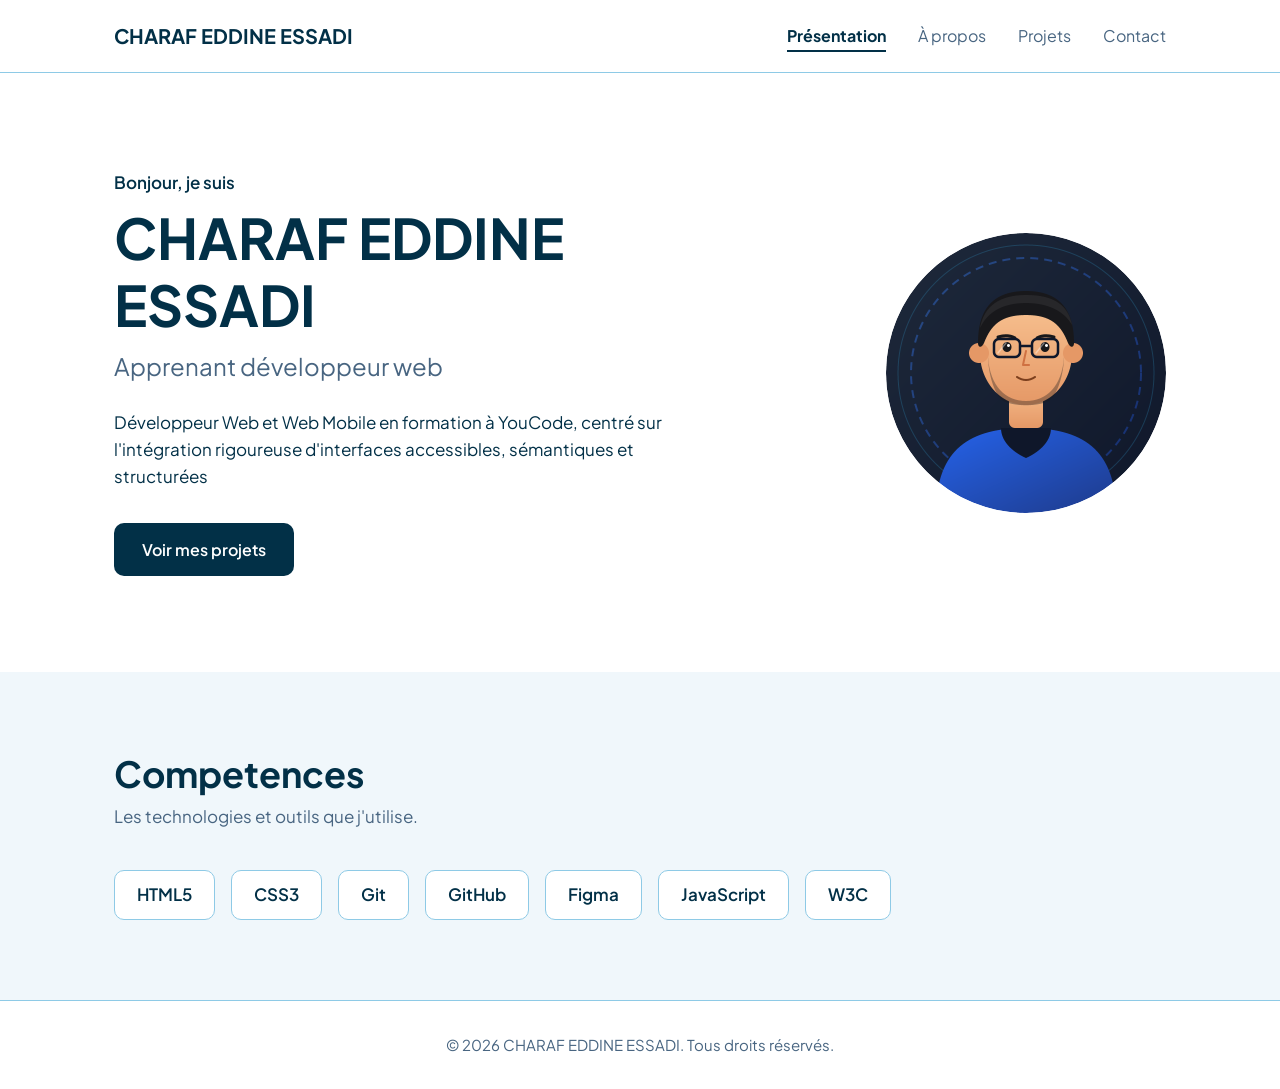
<file: index.html>
<!doctype html>
<html lang="fr">
  <head>
    <meta charset="UTF-8" />
    <meta name="viewport" content="width=device-width, initial-scale=1.0" />
    <meta name="description" content="Portfolio de CHARAF EDDINE ESSADI, apprenant développeur web." />
    <title>CHARAF EDDINE ESSADI — Portfolio</title>

    <!-- Police Inter (Google Fonts) -->
    <link rel="preconnect" href="https://fonts.googleapis.com" />
    <link rel="preconnect" href="https://fonts.gstatic.com" crossorigin />
    <link href="https://fonts.googleapis.com/css2?family=Plus+Jakarta+Sans:wght@400;600;700&display=swap" rel="stylesheet" />

    <link rel="stylesheet" href="css/style.css" />
  </head>

  <body>
    <!-- ========== EN-TÊTE ========== -->
    <header class="en-tete">
      <div class="conteneur en-tete__contenu">
        <a class="logo" href="#presentation">CHARAF EDDINE ESSADI</a>
        <nav aria-label="Navigation principale">
          <ul class="menu">
            <li><a class="actif" href="index.html">Présentation</a></li>
            <li><a href="a-propos.html">À propos</a></li>
            <li><a href="Projets.html">Projets</a></li>
            <li><a href="Contact.html">Contact</a></li>
          </ul>
        </nav>
      </div>
    </header>

    <main>
      <!-- ========== PRÉSENTATION ========== -->
      <section id="presentation" class="presentation">
        <div class="conteneur presentation__contenu">
          <div class="presentation__texte">
            <p class="surtitre">Bonjour, je suis</p>
            <h1>CHARAF EDDINE ESSADI</h1>
            <p class="metier">Apprenant développeur web</p>
            <p>Développeur Web et Web Mobile en formation à YouCode, centré sur l'intégration rigoureuse d'interfaces accessibles, sémantiques et structurées</p>
            <a class="bouton" href="Projets.html">Voir mes projets</a>
          </div>
          <img class="presentation__photo" src="images/avatar.png" alt="Portrait de CHARAF EDDINE ESSADI" width="280" height="280" />
        </div>
      </section>

      <!-- ========== Competences ========== -->
      <section id="competences" class="section section--claire">
        <div class="conteneur">
          <h2>Competences</h2>
          <p class="section__intro">Les technologies et outils que j'utilise.</p>
          <ul class="competences">
            <li>HTML5</li>
            <li>CSS3</li>
            <li>Git</li>
            <li>GitHub</li>
            <li>Figma</li>
            <li>JavaScript</li>
            <li>W3C</li>
          </ul>
        </div>
      </section>
    </main>

    <!-- ========== PIED DE PAGE ========== -->
    <footer class="pied">
      <div class="conteneur">
        <p>© 2026 CHARAF EDDINE ESSADI. Tous droits réservés.</p>
      </div>
    </footer>
  </body>
</html>
</file>
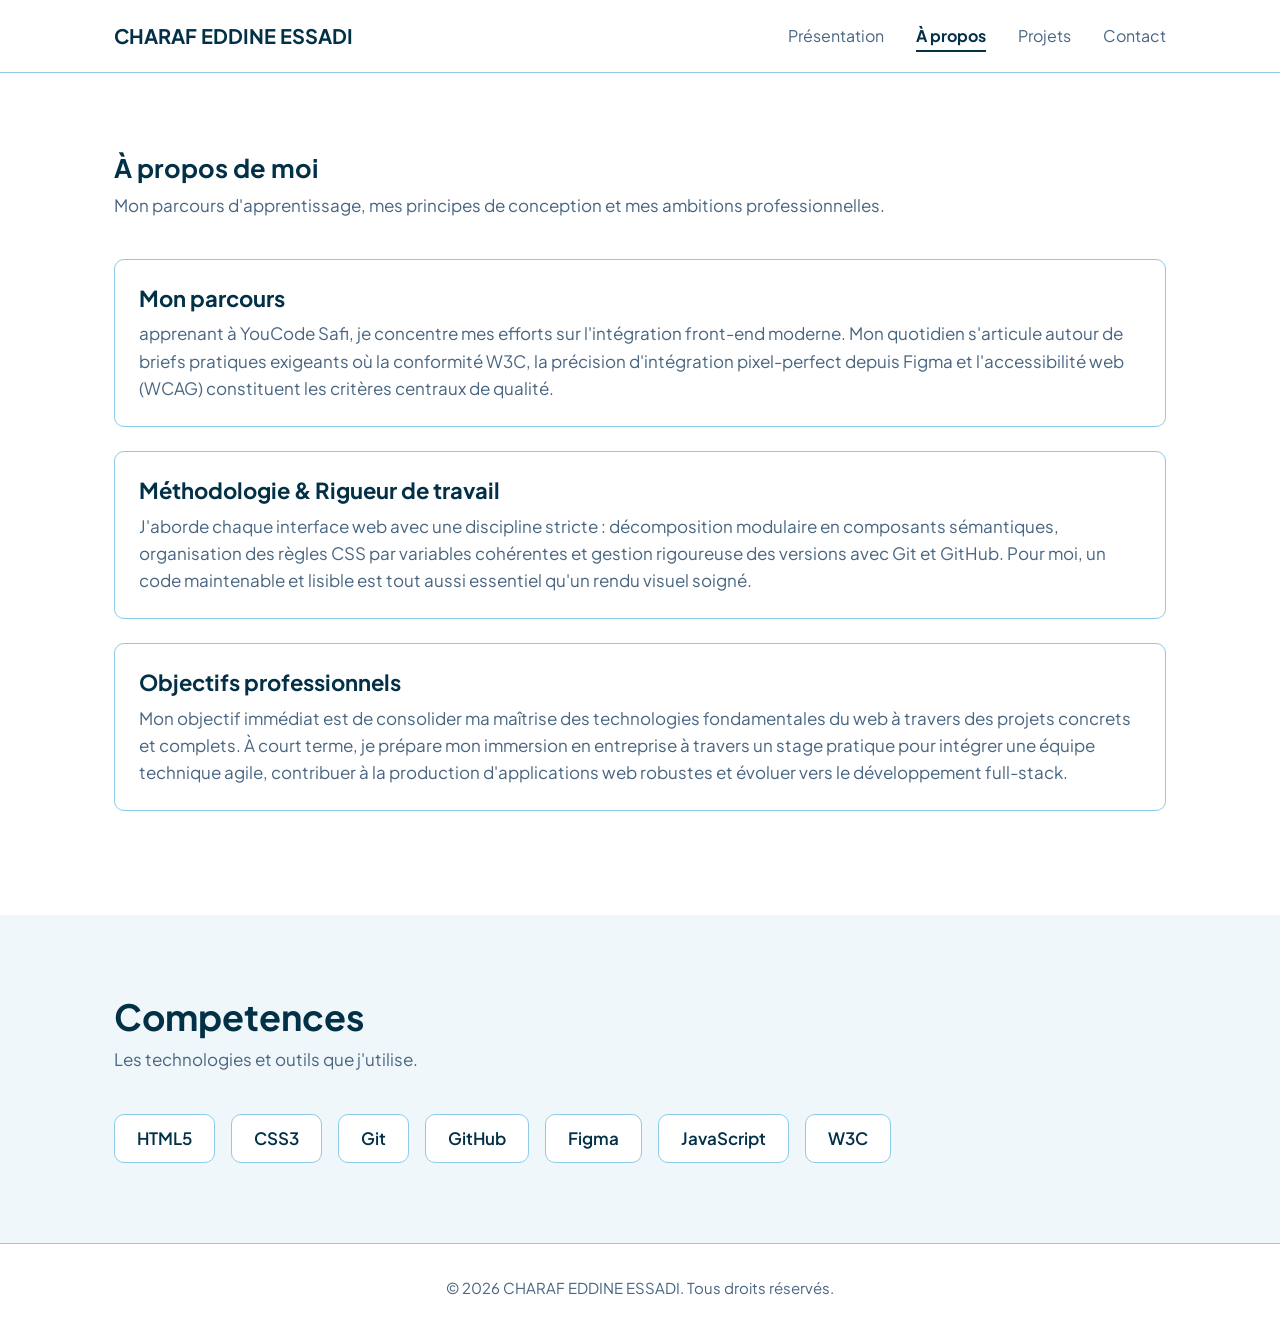
<file: a-propos.html>
<!doctype html>
<html lang="fr">
  <head>
    <meta charset="UTF-8" />
    <meta name="viewport" content="width=device-width, initial-scale=1.0" />
    <meta name="description" content="À propos de CHARAF EDDINE ESSADI — Parcours, compétences techniques, méthodologie et objectifs professionnels." />
    <title>À propos — CHARAF EDDINE ESSADI</title>

    <!-- Police (Google Fonts) -->
    <link rel="preconnect" href="https://fonts.googleapis.com" />
    <link rel="preconnect" href="https://fonts.gstatic.com" crossorigin />
    <link href="https://fonts.googleapis.com/css2?family=Plus+Jakarta+Sans:wght@400;600;700&display=swap" rel="stylesheet" />

    <link rel="stylesheet" href="css/style.css" />
  </head>

  <body>
    <!-- ========== EN-TÊTE ========== -->
    <header class="en-tete">
      <div class="conteneur en-tete__contenu">
        <a class="logo" href="index.html">CHARAF EDDINE ESSADI</a>
        <nav aria-label="Navigation principale">
          <ul class="menu">
            <li><a href="index.html">Présentation</a></li>
            <li><a class="actif" href="a-propos.html">À propos</a></li>
            <li><a href="Projets.html">Projets</a></li>
            <li><a href="Contact.html">Contact</a></li>
          </ul>
        </nav>
      </div>
    </header>

    <!-- ========== CONTENU PRINCIPAL ========== -->
    <main>
      <!-- ========== PARCOURS & DÉMARCHE ========== -->
      <section class="section">
        <div class="conteneur">
          <h1>À propos de moi</h1>
          <p class="section__intro">Mon parcours d'apprentissage, mes principes de conception et mes ambitions professionnelles.</p>

          <article class="projet">
            <div class="projet__texte">
              <h2>Mon parcours</h2>
              <p>
                apprenant à YouCode Safi, je concentre mes efforts sur l'intégration front-end moderne. Mon quotidien s'articule autour de briefs pratiques exigeants où la conformité W3C, la précision d'intégration pixel-perfect depuis Figma et
                l'accessibilité web (WCAG) constituent les critères centraux de qualité.
              </p>
            </div>
          </article>

          <article class="projet">
            <div class="projet__texte">
              <h2>Méthodologie &amp; Rigueur de travail</h2>
              <p>
                J'aborde chaque interface web avec une discipline stricte : décomposition modulaire en composants sémantiques, organisation des règles CSS par variables cohérentes et gestion rigoureuse des versions avec Git et GitHub. Pour moi, un
                code maintenable et lisible est tout aussi essentiel qu'un rendu visuel soigné.
              </p>
            </div>
          </article>

          <article class="projet">
            <div class="projet__texte">
              <h2>Objectifs professionnels</h2>
              <p>
                Mon objectif immédiat est de consolider ma maîtrise des technologies fondamentales du web à travers des projets concrets et complets. À court terme, je prépare mon immersion en entreprise à travers un stage pratique pour intégrer une
                équipe technique agile, contribuer à la production d'applications web robustes et évoluer vers le développement full-stack.
              </p>
            </div>
          </article>
        </div>
      </section>

      <!-- ========== COMPÉTENCES TECHNIQUES ========== -->
      <!-- ========== Competences ========== -->
      <section id="competences" class="section section--claire">
        <div class="conteneur">
          <h2>Competences</h2>
          <p class="section__intro">Les technologies et outils que j'utilise.</p>
          <ul class="competences">
            <li>HTML5</li>
            <li>CSS3</li>
            <li>Git</li>
            <li>GitHub</li>
            <li>Figma</li>
            <li>JavaScript</li>
            <li>W3C</li>
          </ul>
        </div>
      </section>
    </main>

    <!-- ========== PIED DE PAGE ========== -->
    <footer class="pied">
      <div class="conteneur">
        <p>© 2026 CHARAF EDDINE ESSADI. Tous droits réservés.</p>
      </div>
    </footer>
  </body>
</html>
</file>
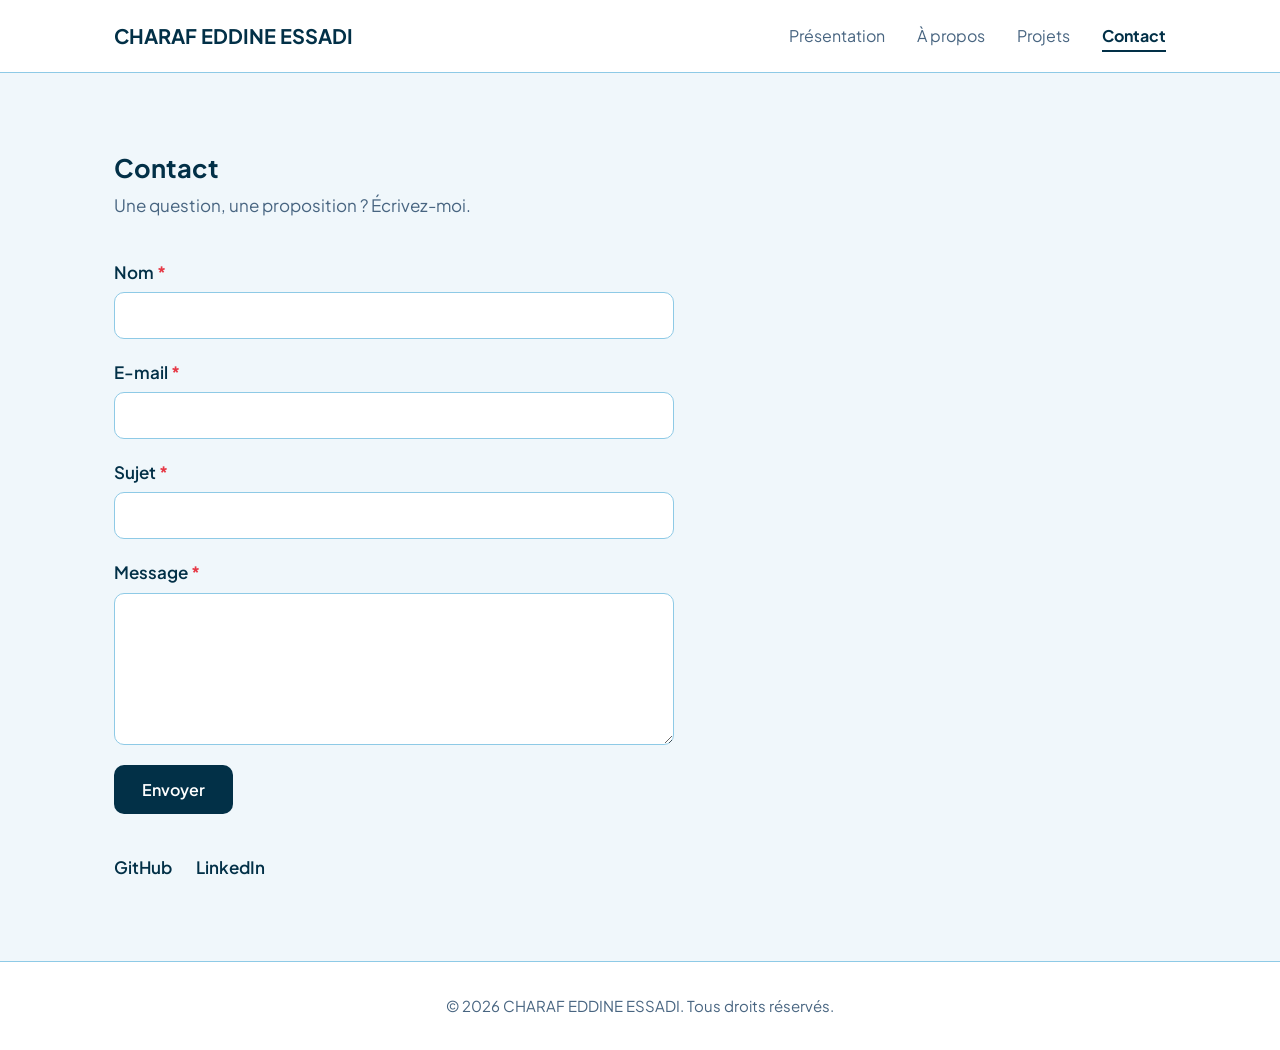
<file: Contact.html>
<!doctype html>
<html lang="fr">
  <head>
    <meta charset="UTF-8" />
    <meta name="viewport" content="width=device-width, initial-scale=1.0" />
    <meta name="description" content="Portfolio de CHARAF EDDINE ESSADI, apprenant développeur web." />
    <title>CHARAF EDDINE ESSADI — Portfolio</title>

    <!-- Police Inter (Google Fonts) -->
    <link rel="preconnect" href="https://fonts.googleapis.com" />
    <link rel="preconnect" href="https://fonts.gstatic.com" crossorigin />
    <link href="https://fonts.googleapis.com/css2?family=Plus+Jakarta+Sans:wght@400;600;700&display=swap" rel="stylesheet" />

    <link rel="stylesheet" href="css/style.css" />
  </head>

  <body>
    <!-- ========== EN-TÊTE ========== -->
    <header class="en-tete">
      <div class="conteneur en-tete__contenu">
        <a class="logo" href="index.html">CHARAF EDDINE ESSADI</a>
        <nav aria-label="Navigation principale">
          <ul class="menu">
            <li><a href="index.html">Présentation</a></li>
            <li><a href="a-propos.html">À propos</a></li>
            <li><a href="Projets.html">Projets</a></li>
            <li><a class="actif" href="Contact.html">Contact</a></li>
          </ul>
        </nav>
      </div>
    </header>

    <!-- ========== CONTACT ========== -->
    <section id="contact" class="section section--claire">
      <div class="conteneur">
        <h1>Contact</h1>
        <p class="section__intro">Une question, une proposition ? Écrivez-moi.</p>

        <form class="formulaire" action="#" method="post">
          <label for="nom">Nom</label>
          <input id="nom" name="nom" type="text" required />

          <label for="email">E-mail</label>
          <input id="email" name="email" type="email" required />

          <label for="sujet">Sujet</label>
          <input id="sujet" name="sujet" type="text" required />

          <label for="message">Message</label>
          <textarea id="message" name="message" rows="6" required></textarea>

          <button class="bouton" type="submit">Envoyer</button>
        </form>

        <ul class="reseaux">
          <li><a class="lien" href="https://github.com/essaadicharaf/">GitHub</a></li>
          <li><a class="lien" href="https://www.linkedin.com/in/essaadicharafeddine/">LinkedIn</a></li>
        </ul>
      </div>
    </section>

    <!-- ========== PIED DE PAGE ========== -->
    <footer class="pied">
      <div class="conteneur">
        <p>© 2026 CHARAF EDDINE ESSADI. Tous droits réservés.</p>
      </div>
    </footer>
  </body>
</html>
</file>
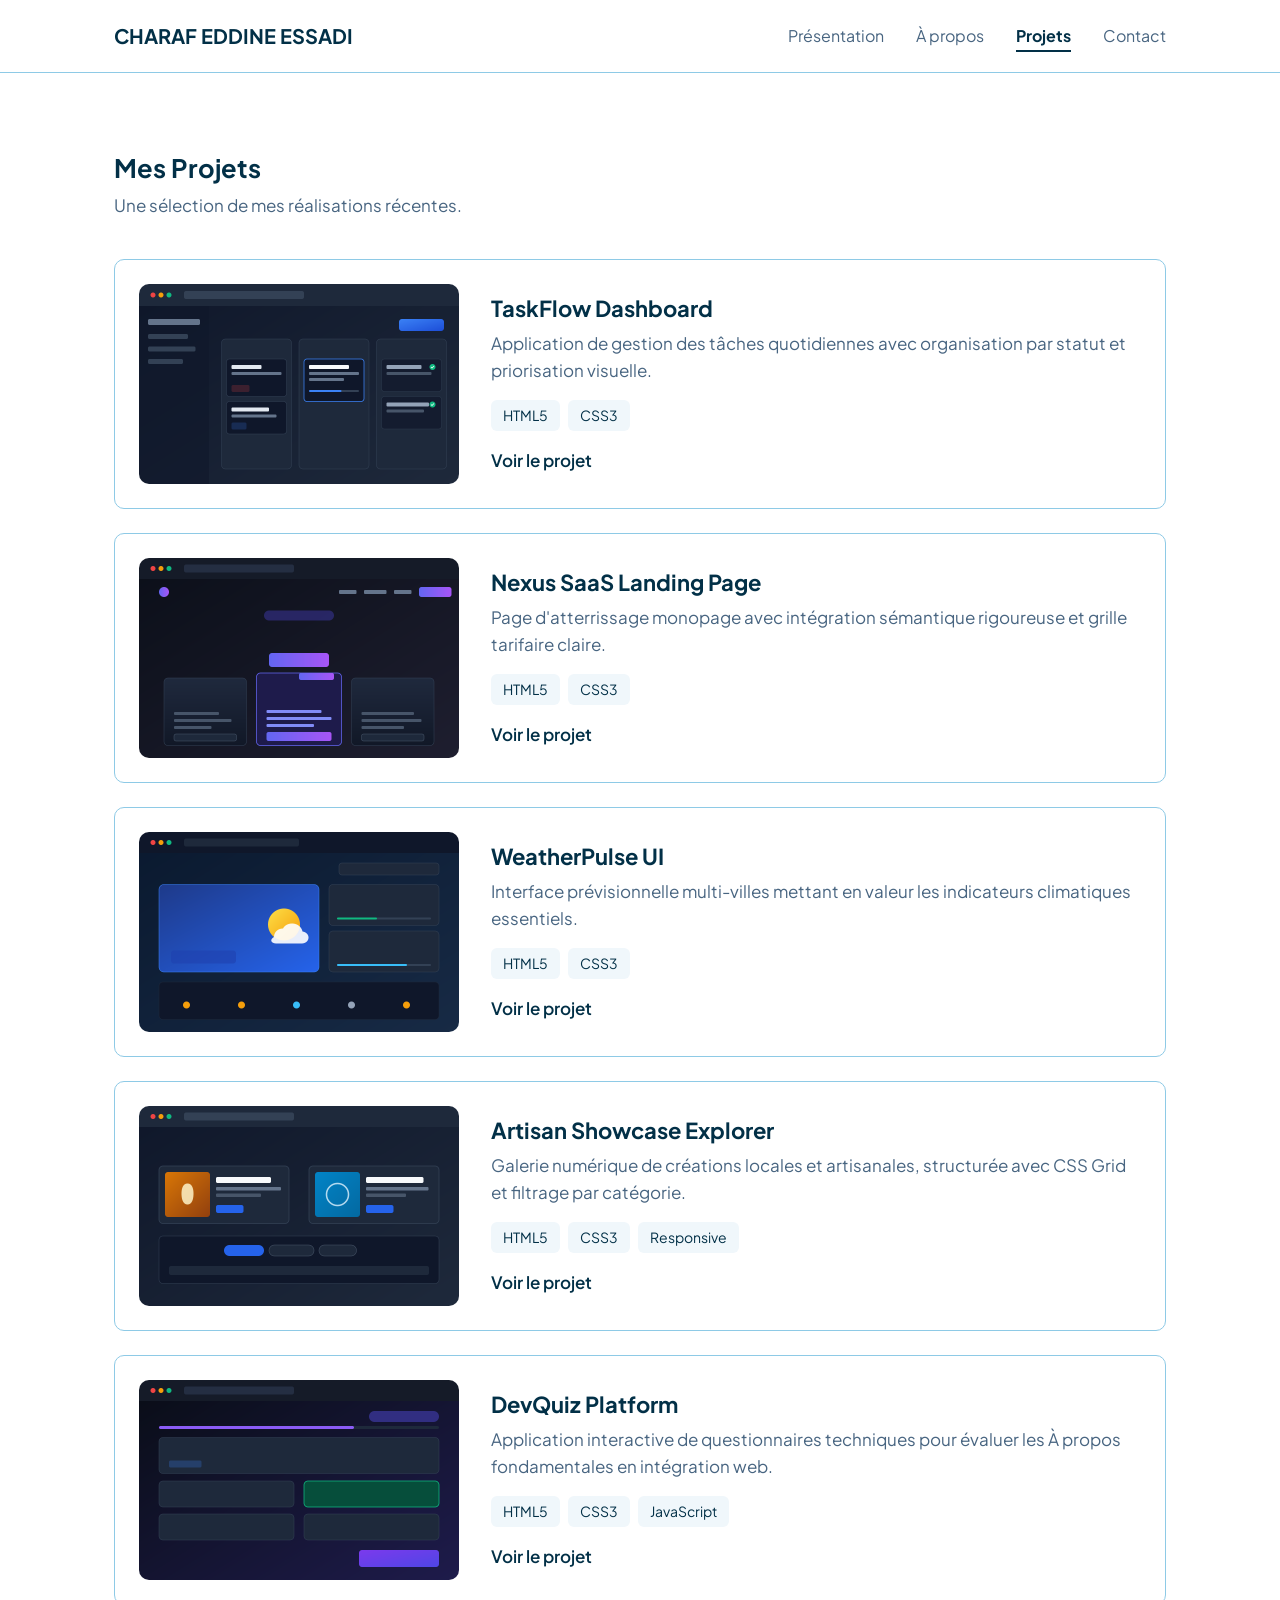
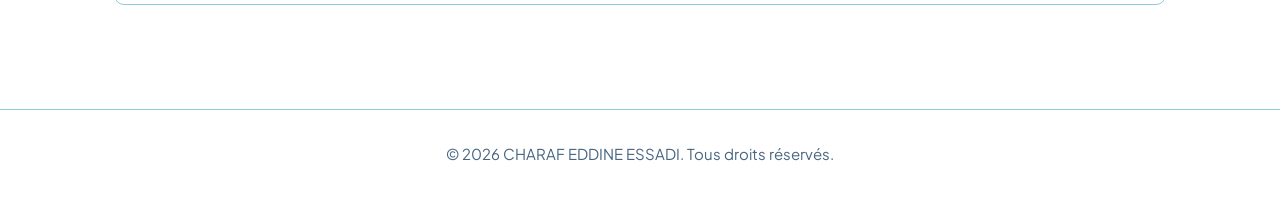
<file: Projets.html>
<!doctype html>
<html lang="fr">
  <head>
    <meta charset="UTF-8" />
    <meta name="viewport" content="width=device-width, initial-scale=1.0" />
    <meta name="description" content="Projets réalisés par CHARAF EDDINE ESSADI, développeur web." />
    <title>CHARAF EDDINE ESSADI — Projets</title>

    <!-- Police Inter (Google Fonts) -->
    <link rel="preconnect" href="https://fonts.googleapis.com" />
    <link rel="preconnect" href="https://fonts.gstatic.com" crossorigin />
    <link href="https://fonts.googleapis.com/css2?family=Plus+Jakarta+Sans:wght@400;600;700&display=swap" rel="stylesheet" />

    <link rel="stylesheet" href="css/style.css" />
  </head>

  <body>
    <!-- ========== EN-TÊTE ========== -->
    <header class="en-tete">
      <div class="conteneur en-tete__contenu">
        <a class="logo" href="index.html">CHARAF EDDINE ESSADI</a>
        <nav aria-label="Navigation principale">
          <ul class="menu">
            <li><a href="index.html">Présentation</a></li>
            <li><a href="a-propos.html">À propos</a></li>
            <li><a class="actif" href="projets.html">Projets</a></li>
            <li><a href="contact.html">Contact</a></li>
          </ul>
        </nav>
      </div>
    </header>

    <!-- ========== CONTENU PRINCIPAL ========== -->
    <main>
      <section id="projets" class="section">
        <div class="conteneur">
          <h1>Mes Projets</h1>
          <p class="section__intro">Une sélection de mes réalisations récentes.</p>

          <div class="projets">
            <article class="projet">
              <img class="projet__image" src="images/project-taskflow.png" alt="Interface du tableau de bord TaskFlow Dashboard" width="320" height="200" />
              <div class="projet__texte">
                <h2>TaskFlow Dashboard</h2>
                <p>Application de gestion des tâches quotidiennes avec organisation par statut et priorisation visuelle.</p>
                <ul class="technologies">
                  <li>HTML5</li>
                  <li>CSS3</li>
                </ul>
                <a class="lien" href="#">Voir le projet</a>
              </div>
            </article>

            <article class="projet">
              <img class="projet__image" src="images/project-saas.png" alt="Page d'accueil de la solution Nexus SaaS" width="320" height="200" />
              <div class="projet__texte">
                <h2>Nexus SaaS Landing Page</h2>
                <p>Page d'atterrissage monopage avec intégration sémantique rigoureuse et grille tarifaire claire.</p>
                <ul class="technologies">
                  <li>HTML5</li>
                  <li>CSS3</li>
                </ul>
                <a class="lien" href="#">Voir le projet</a>
              </div>
            </article>

            <article class="projet">
              <img class="projet__image" src="images/project-weather.png" alt="Interface de prévisions météo WeatherPulse UI" width="320" height="200" />
              <div class="projet__texte">
                <h2>WeatherPulse UI</h2>
                <p>Interface prévisionnelle multi-villes mettant en valeur les indicateurs climatiques essentiels.</p>
                <ul class="technologies">
                  <li>HTML5</li>
                  <li>CSS3</li>
                </ul>
                <a class="lien" href="#">Voir le projet</a>
              </div>
            </article>

            <article class="projet">
              <img class="projet__image" src="images/project-gallery.png" alt="Galerie d'artisanat local Artisan Showcase Explorer" width="320" height="200" />
              <div class="projet__texte">
                <h2>Artisan Showcase Explorer</h2>
                <p>Galerie numérique de créations locales et artisanales, structurée avec CSS Grid et filtrage par catégorie.</p>
                <ul class="technologies">
                  <li>HTML5</li>
                  <li>CSS3</li>
                  <li>Responsive</li>
                </ul>
                <a class="lien" href="#">Voir le projet</a>
              </div>
            </article>

            <article class="projet">
              <img class="projet__image" src="images/project-quiz.png" alt="Interface de quiz technique DevQuiz Platform" width="320" height="200" />
              <div class="projet__texte">
                <h2>DevQuiz Platform</h2>
                <p>Application interactive de questionnaires techniques pour évaluer les À propos fondamentales en intégration web.</p>
                <ul class="technologies">
                  <li>HTML5</li>
                  <li>CSS3</li>
                  <li>JavaScript</li>
                </ul>
                <a class="lien" href="#">Voir le projet</a>
              </div>
            </article>
          </div>
        </div>
      </section>
    </main>

    <!-- ========== PIED DE PAGE ========== -->
    <footer class="pied">
      <div class="conteneur">
        <p>© 2026 CHARAF EDDINE ESSADI. Tous droits réservés.</p>
      </div>
    </footer>
  </body>
</html>
</file>
<file: css/style.css>
/* ==========================================================
   Portfolio — modèle de départ (une seule page)
   Sommaire :
   1. Variables
   2. Base
   3. En-tête
   4. Présentation
   5. Sections communes
   6. Compétences
   7. Projets
   8. Contact
   9. Pied de page
   ========================================================== */

/* ---------- 1. Variables ---------- */
:root {
  /* Couleurs */
  --couleur-fond: #ffffff;
  --couleur-fond-clair: #f0f7fb;
  --couleur-texte: #023047;
  --couleur-texte-doux: #486581;
  --couleur-principale: #023047;
  --couleur-bordure: #8ecae6;

  /* Typographie */
  --police: "Plus Jakarta Sans", Arial, sans-serif;
  /* Mise en page */
  --largeur-max: 1100px;
  --rayon: 10px;
}

/* ---------- 2. Base ---------- */
* {
  box-sizing: border-box;
}

body {
  margin: 0;
  font-family: var(--police);
  font-size: 17px;
  line-height: 1.6;
  color: var(--couleur-texte);
  background-color: var(--couleur-fond);
}

h1,
h2,
h3 {
  margin: 0;
  line-height: 1.2;
}

p {
  margin: 0;
}

ul {
  margin: 0;
  padding: 0;
  list-style: none;
}

a {
  color: inherit;
  text-decoration: none;
}

.conteneur {
  max-width: var(--largeur-max);
  margin: 0 auto;
  padding: 0 24px;
}

.bouton {
  display: inline-block;
  padding: 14px 28px;
  border: none;
  border-radius: var(--rayon);
  font-family: var(--police);
  font-size: 16px;
  font-weight: 600;
  color: #ffffff;
  background-color: var(--couleur-principale);
  cursor: pointer;
}

.lien {
  font-weight: 600;
  color: var(--couleur-principale);
}

/* ---------- 3. En-tête ---------- */
.en-tete {
  border-bottom: 1px solid var(--couleur-bordure);
}

.en-tete__contenu {
  display: flex;
  justify-content: space-between;
  align-items: center;
  height: 72px;
}

.logo {
  font-size: 20px;
  font-weight: 700;
}

.menu {
  display: flex;
  gap: 32px;
}

.menu a {
  font-size: 16px;
  color: var(--couleur-texte-doux);
}
.menu a.actif {
  font-weight: 700;
  color: var(--couleur-principale);
  border-bottom: 2px solid var(--couleur-principale);
  padding-bottom: 4px;
}

/* ---------- 4. Présentation ---------- */
.presentation {
  padding: 96px 0;
}

.presentation__contenu {
  display: flex;
  justify-content: space-between;
  align-items: center;
  gap: 64px;
}

.presentation__texte {
  max-width: 600px;
}

.surtitre {
  margin-bottom: 8px;
  font-weight: 600;
  color: var(--couleur-principale);
}

.presentation h1 {
  font-size: 56px;
}

.metier {
  margin-top: 8px;
  margin-bottom: 24px;
  font-size: 24px;
  color: var(--couleur-texte-doux);
}

.presentation .bouton {
  margin-top: 32px;
}

.presentation__photo {
  width: 280px;
  height: 280px;
  border-radius: 50%;
}

/* ---------- 5. Sections communes ---------- */
.section {
  padding: 80px 0;
}

.section--claire {
  background-color: var(--couleur-fond-clair);
}

.section h2 {
  font-size: 36px;
}

.section__intro {
  margin-top: 8px;
  margin-bottom: 40px;
  color: var(--couleur-texte-doux);
}

/* ---------- 6. Compétences ---------- */
.competences {
  display: flex;
  gap: 16px;
}

.competences li {
  padding: 10px 22px;
  border: 1px solid var(--couleur-bordure);
  border-radius: var(--rayon);
  font-weight: 600;
  background-color: var(--couleur-fond);
}

/* ---------- 7. Projets ---------- */
/* Les projets sont empilés les uns sous les autres. */
.projet {
  display: flex;
  align-items: center;
  gap: 32px;
  margin-bottom: 24px;
  padding: 24px;
  border: 1px solid var(--couleur-bordure);
  border-radius: var(--rayon);
}

.projet__image {
  width: 320px;
  height: 200px;
  border-radius: var(--rayon);
}

.projet h2,
.projet h3 {
  margin-bottom: 8px;
  font-size: 22px;
  font-weight: 700;
  line-height: 1.3;
}

.projet p {
  color: var(--couleur-texte-doux);
}

.technologies {
  display: flex;
  gap: 8px;
  margin-top: 16px;
  margin-bottom: 16px;
}

.technologies li {
  padding: 4px 12px;
  border-radius: 6px;
  font-size: 14px;
  background-color: var(--couleur-fond-clair);
}

/* ---------- 8. Contact ---------- */
.formulaire {
  max-width: 560px;
}

.formulaire label {
  display: block;
  margin-bottom: 6px;
  font-weight: 600;
}

.formulaire input,
.formulaire textarea {
  display: block;
  width: 100%;
  margin-bottom: 20px;
  padding: 12px 14px;
  border: 1px solid var(--couleur-bordure);
  border-radius: var(--rayon);
  font-family: var(--police);
  font-size: 16px;
  color: var(--couleur-texte);
  background-color: var(--couleur-fond);
}
/* Astérisque rouge sur les libellés obligatoires */
.formulaire label::after {
  content: " *";
  color: #e63946;
  font-weight: 700;
}

.reseaux {
  display: flex;
  gap: 24px;
  margin-top: 40px;
}

/* ---------- 9. Pied de page ---------- */
.pied {
  padding: 32px 0;
  border-top: 1px solid var(--couleur-bordure);
  font-size: 15px;
  text-align: center;
  color: var(--couleur-texte-doux);
}
</file>
